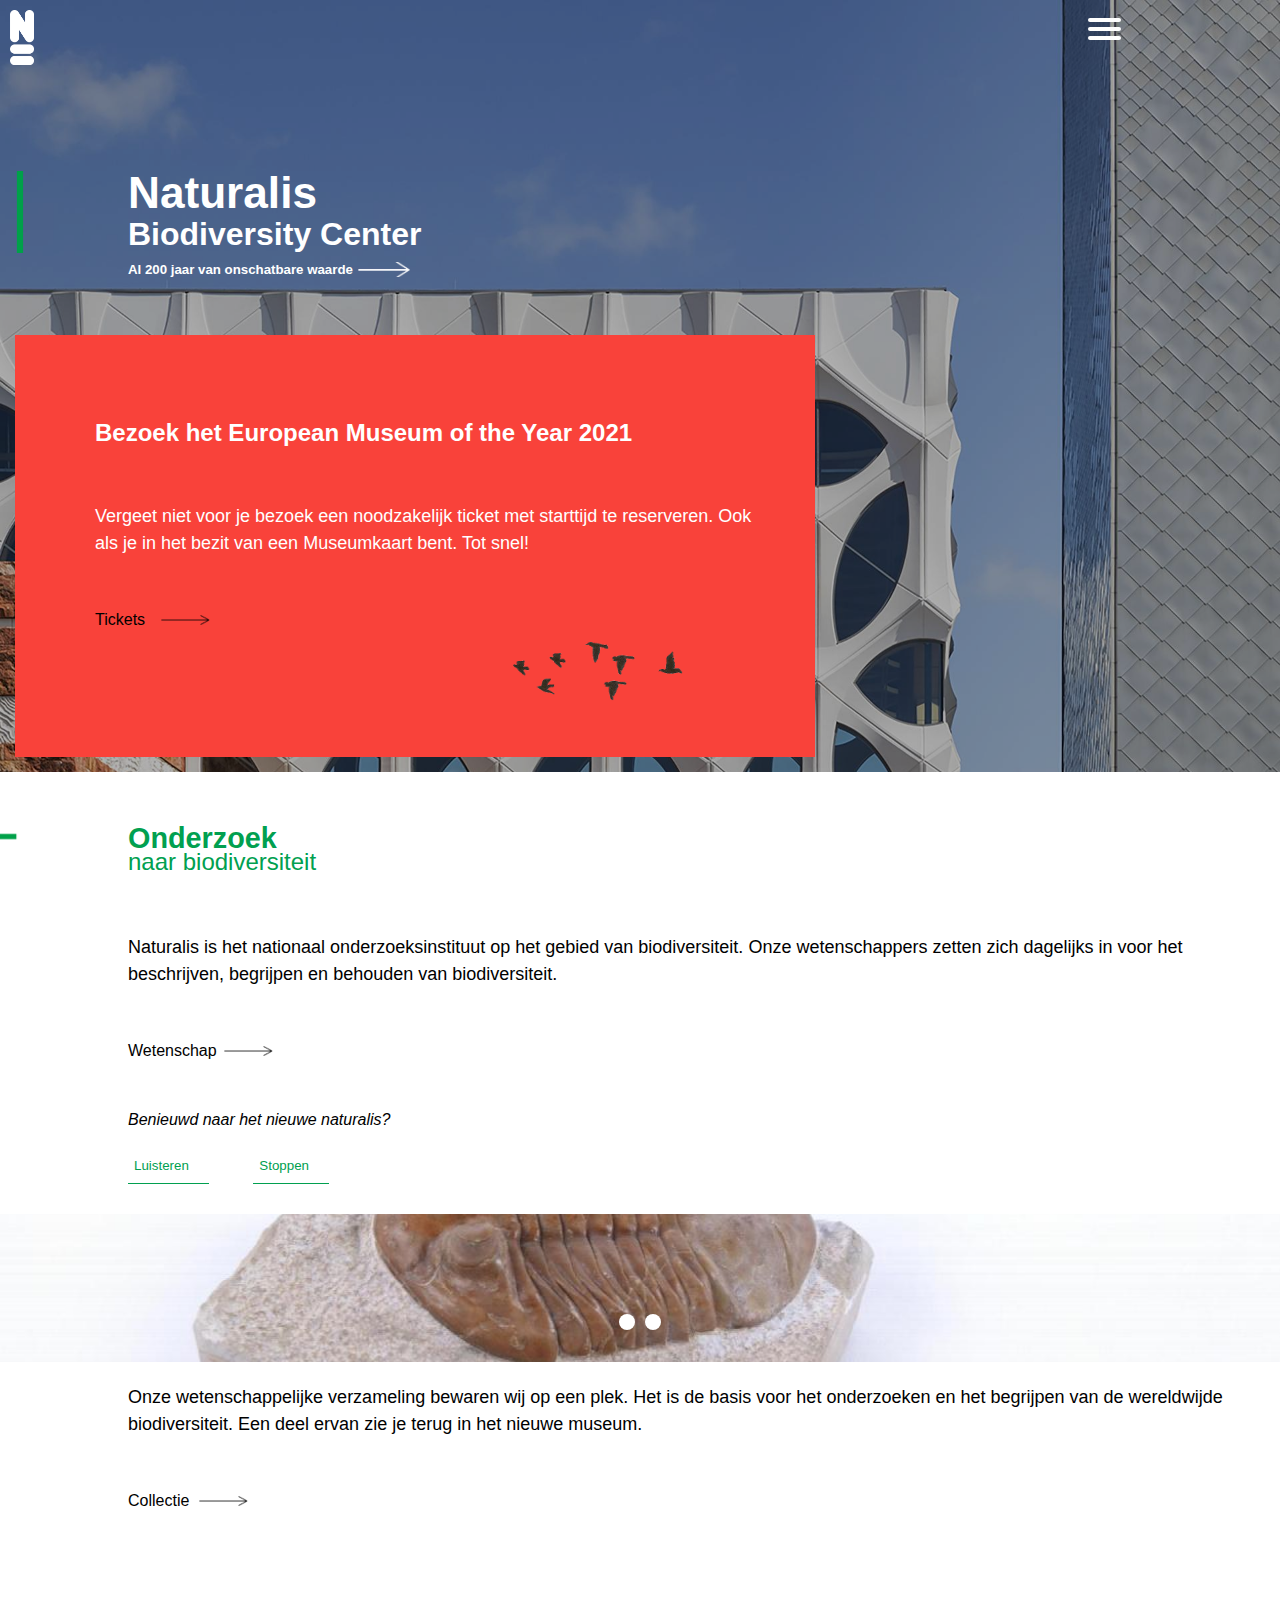
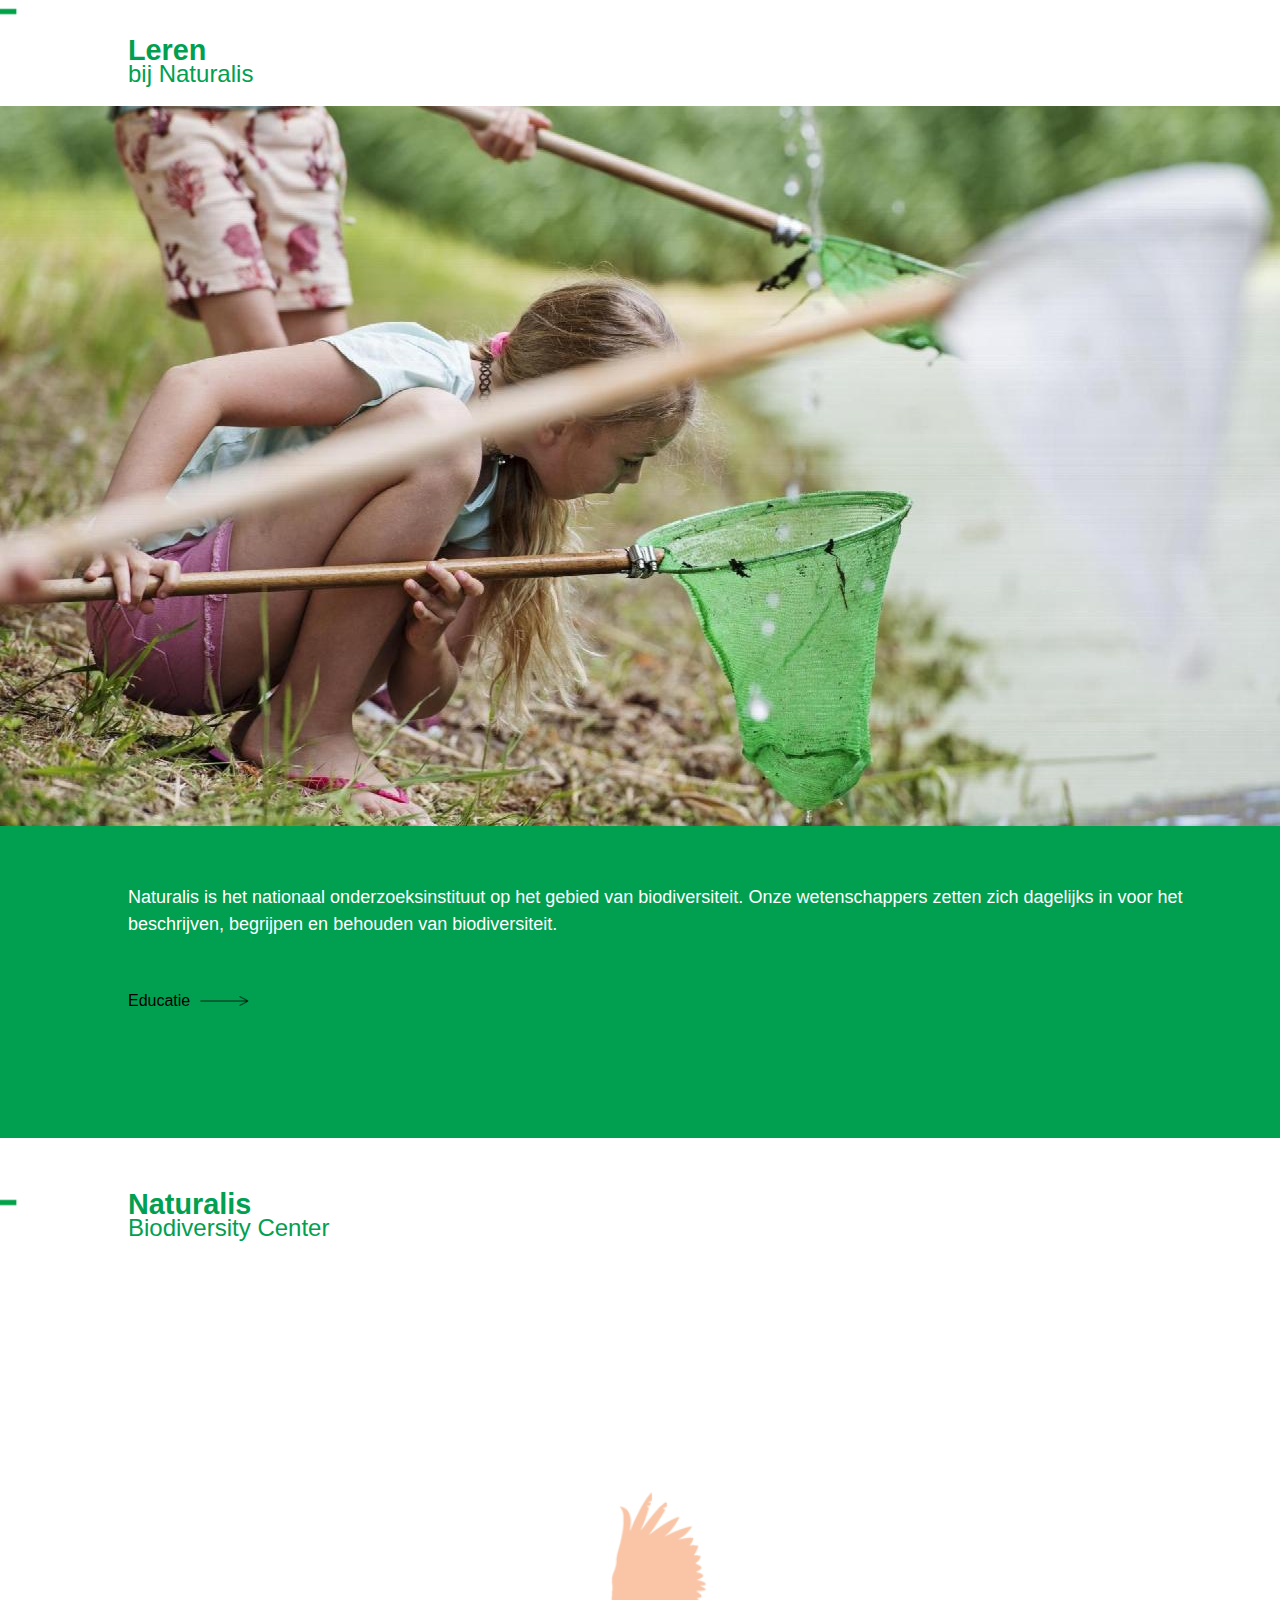
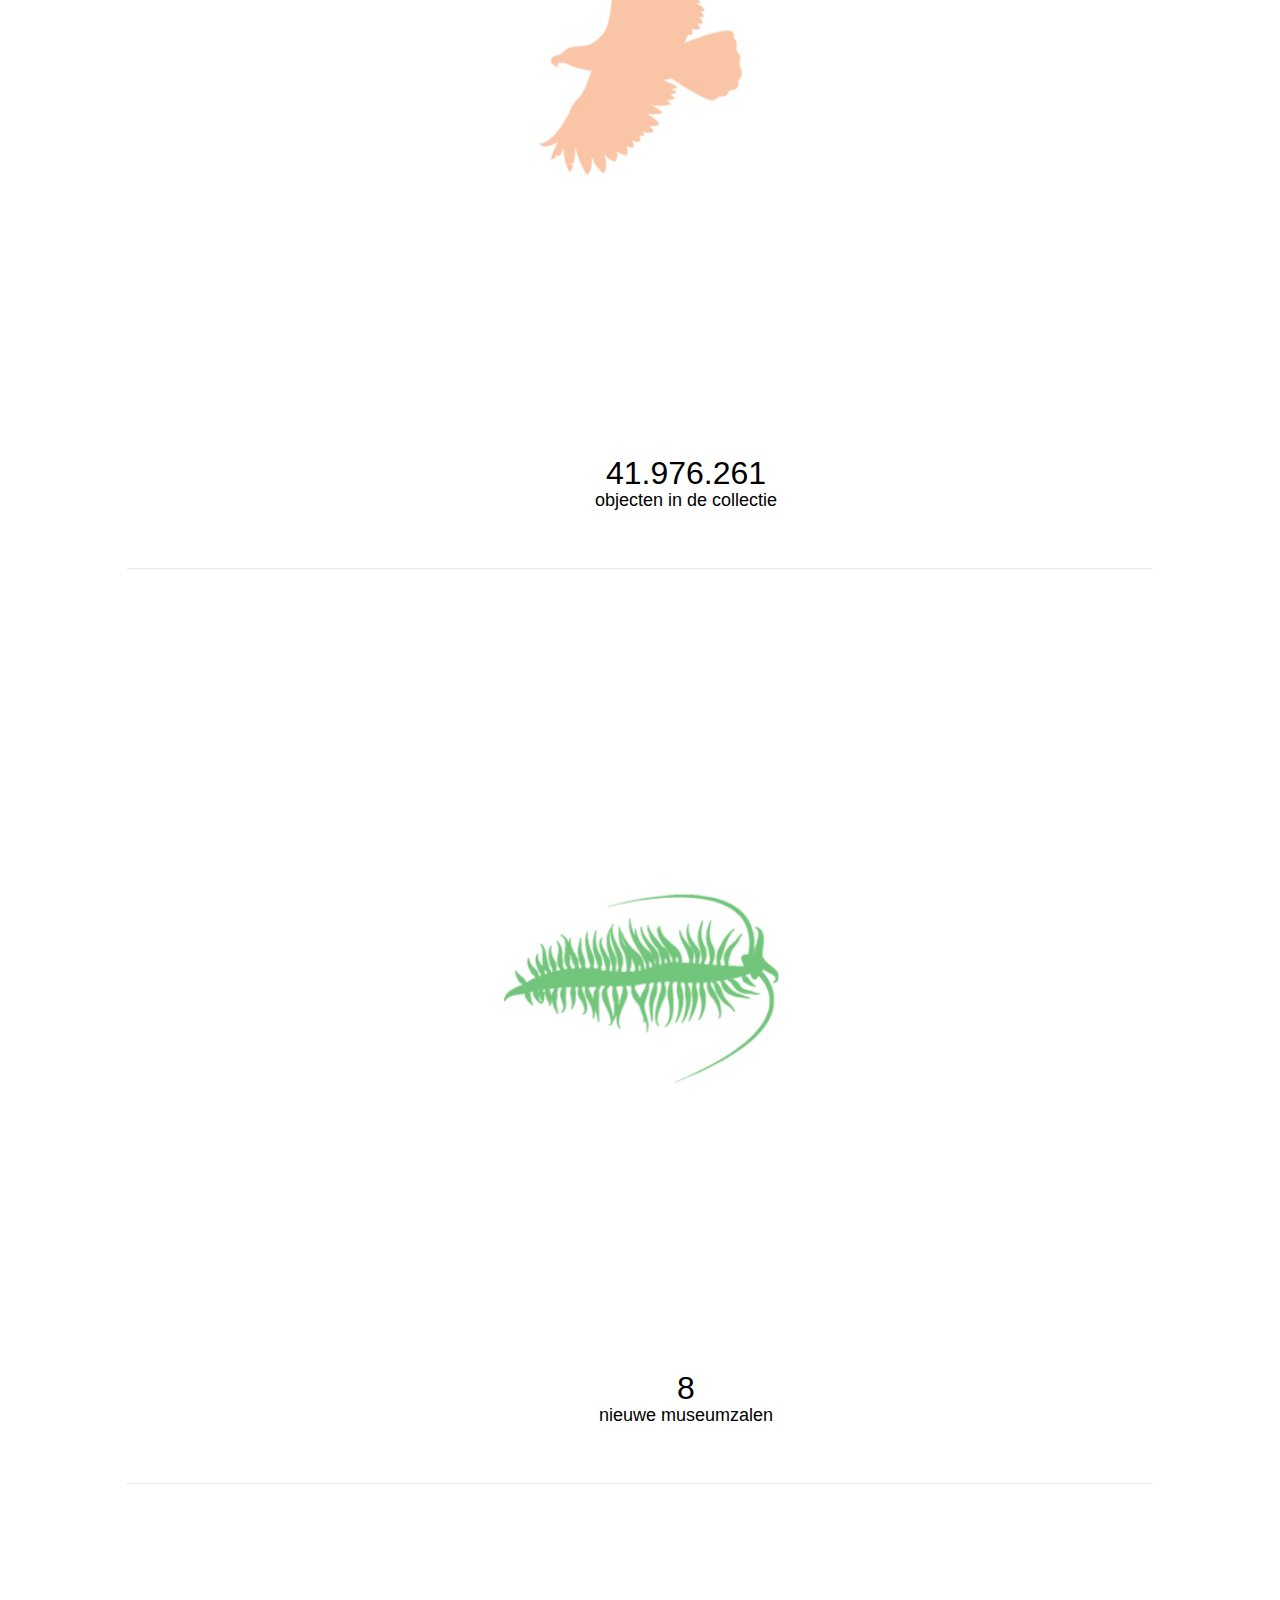
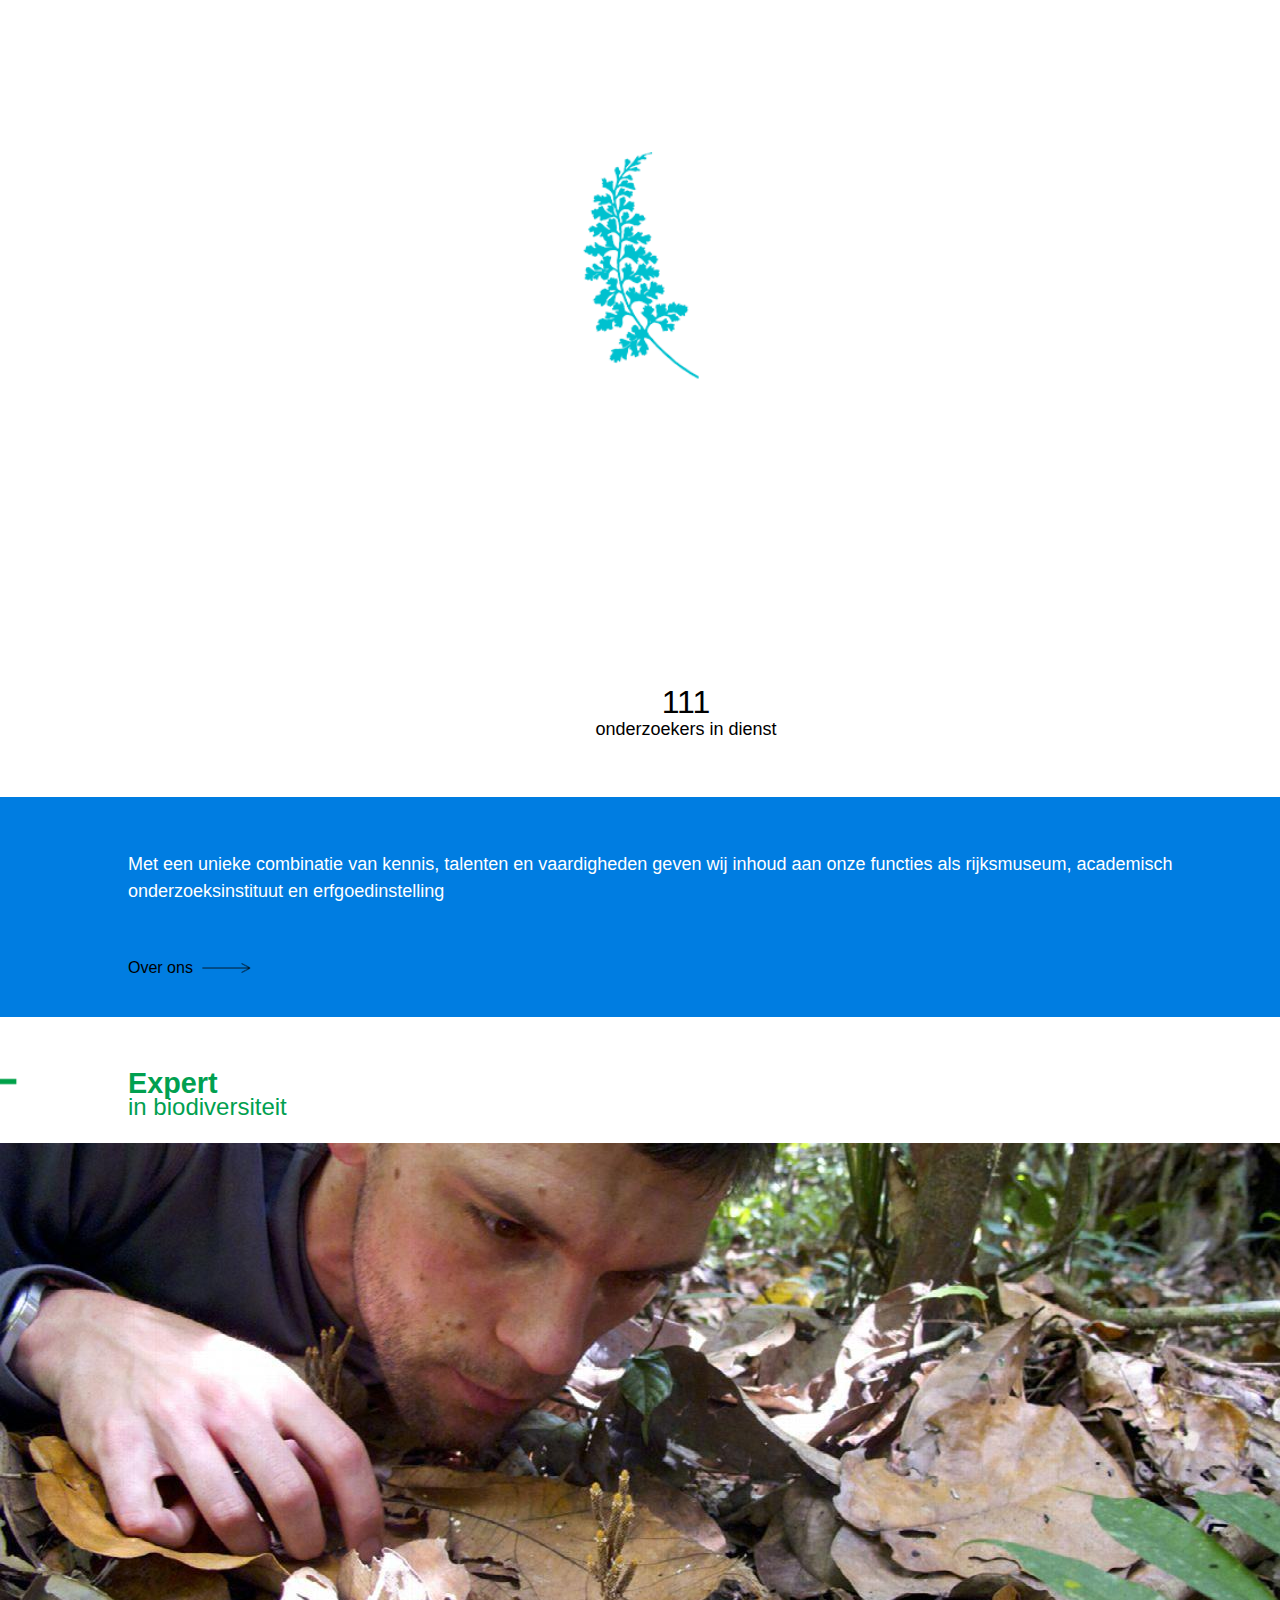
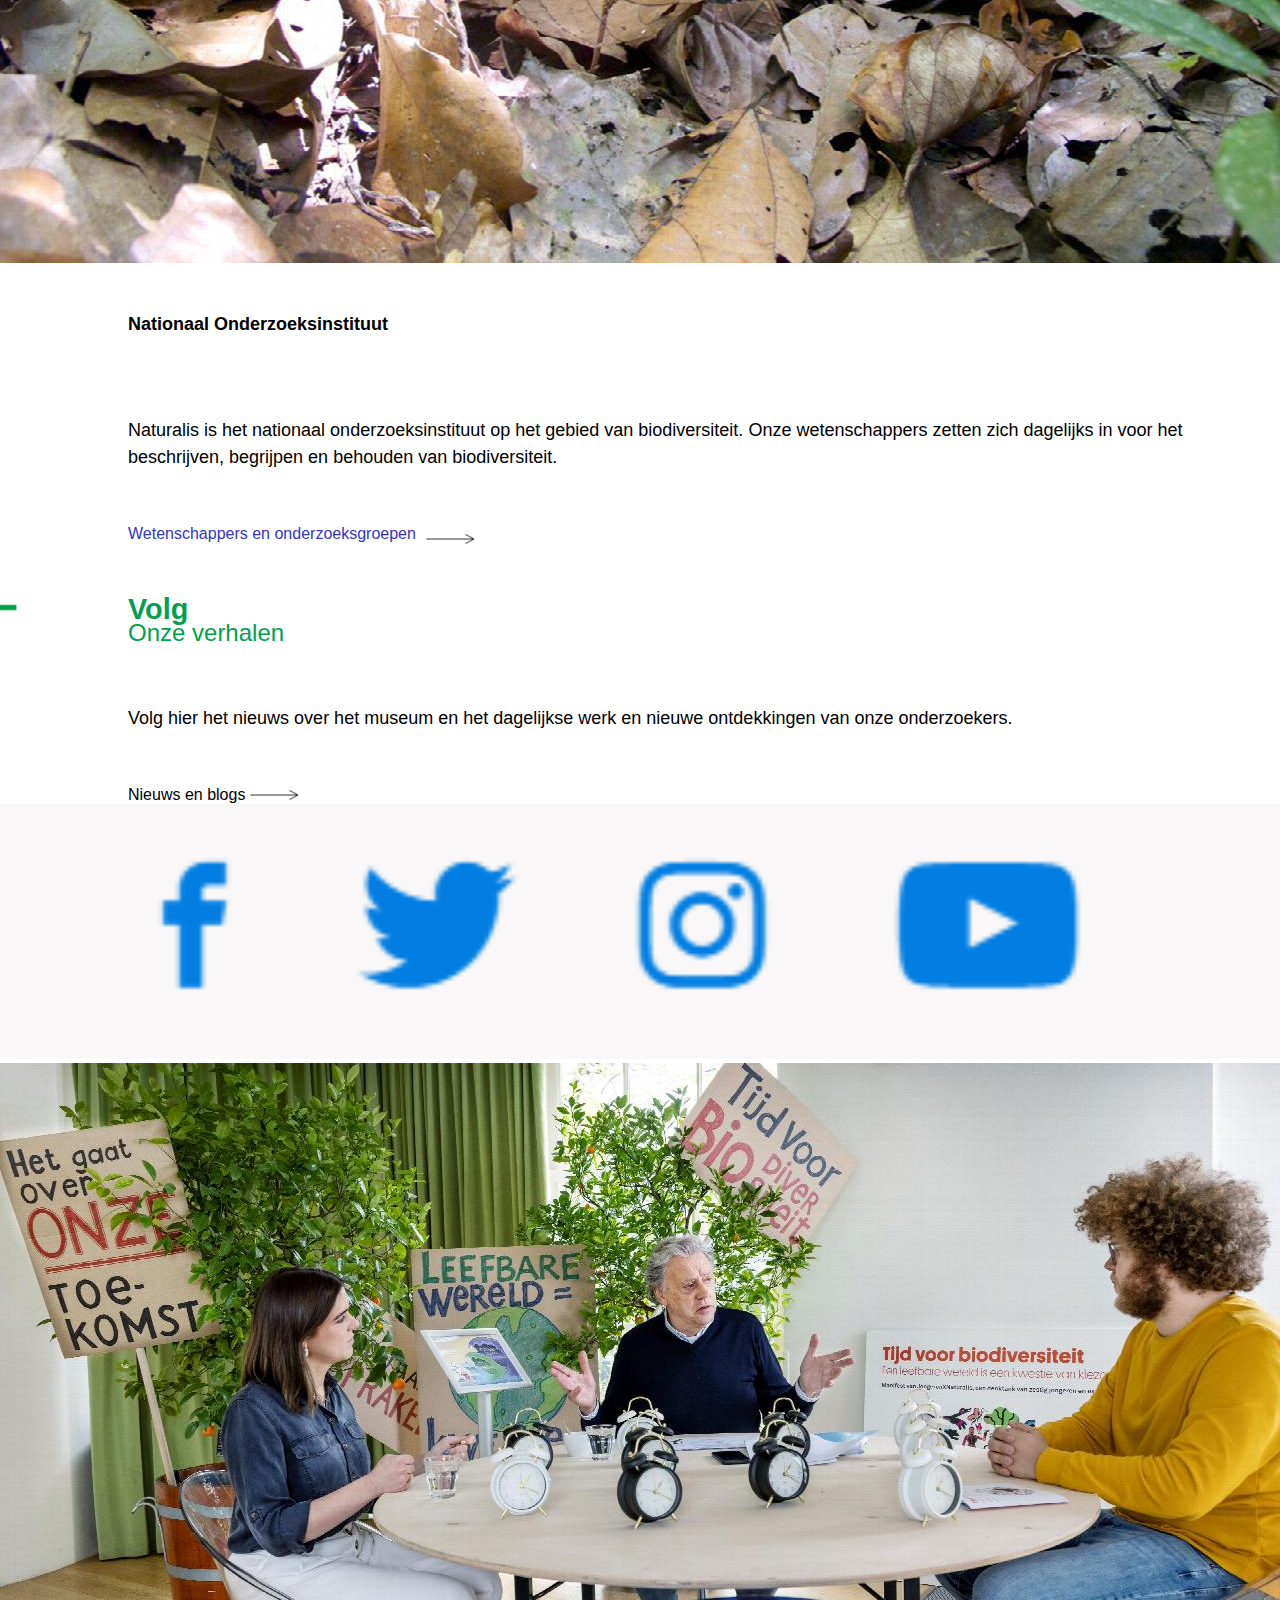
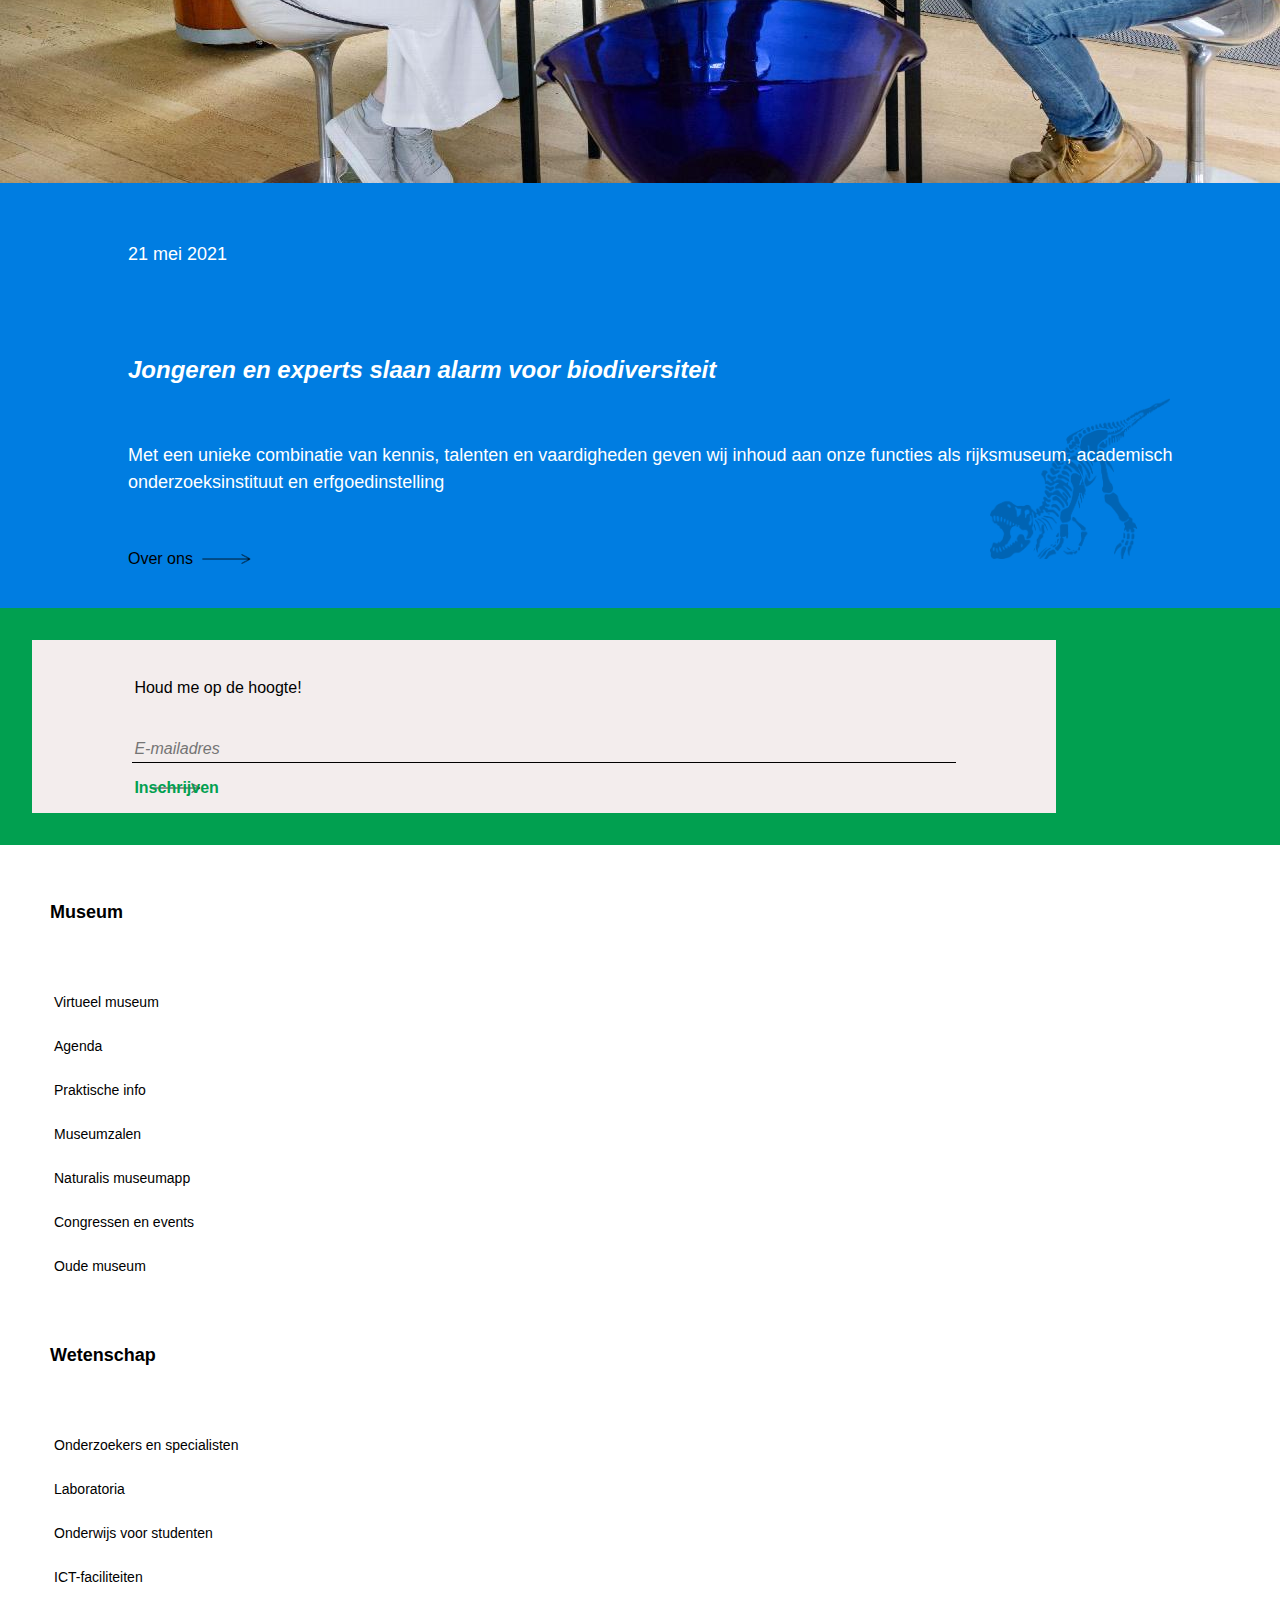
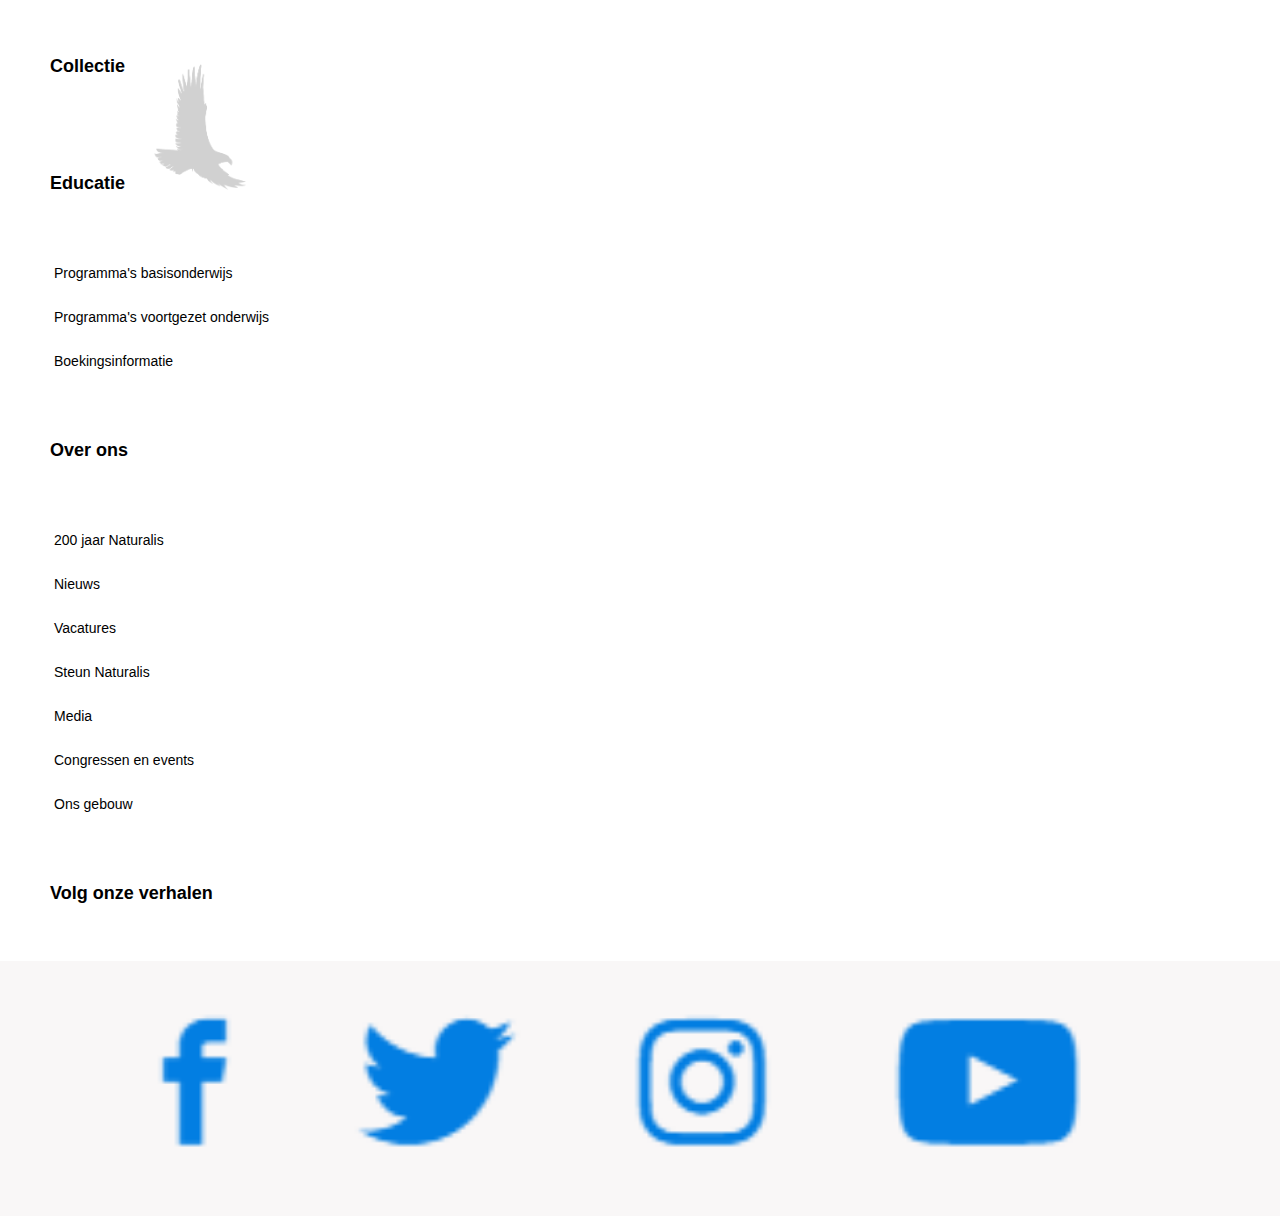
<file: index.html>
<!DOCTYPE html>
<html lang="nl">

<head>
    <meta charset="UTF-8">
    <meta http-equiv="X-UA-Compatible" content="IE=edge">
    <meta name="viewport" content="width=device-width, initial-scale=1.0">
    <!-- linken van de css stylesheet -->
    <link rel="stylesheet" href="./css/stylesheet.css">
    <!-- dit zijn de letters die je bovenin je tablad ziet -->
    <title>Naturalis Biodiversity Center</title>
</head>

<body>
    <!-- dit is de header met daarin een link naar de homepage, die staat links bovenin het scherm-->
    <header>
        <a href="../Website_Naturalis_FED_Simon_Moradi/index.html">
            <img src="./images/naturalis_logo_wit.png" alt="logo naturalis">
        </a>
        <!-- dit is het uitklapmenu rechts bovenin het scherm, ook wel bekend als hamburgermenu maar dient als navigatie -->
            <nav id="menuToggle">
                <input type="checkbox" />
                <!-- Dit zijn de drie hamburger streepjes, die ik in de css 1 per 1 style -->
                <span></span>
                <span></span>
                <span></span>

                <ul id="menu">
                    <li><a href="../Website_Naturalis_FED_Simon_Moradi/index.html">Home</a></li>
                    <li><a href="../Website_Naturalis_FED_Simon_Moradi/index.html">Doneren</a></li>
                    <li><a href="../Website_Naturalis_FED_Simon_Moradi/index.html">Nieuws</a></li>
                    <li><a href="../Website_Naturalis_FED_Simon_Moradi/index.html">Vacatures</a></li>
                    <li><a href="../Website_Naturalis_FED_Simon_Moradi/index.html">Praktische info</a></li>  
                    <li><a href="../Website_Naturalis_FED_Simon_Moradi/index.html">Contact</a></li>

                    <li class="anderstylen"><a href="../Website_Naturalis_FED_Simon_Moradi/index.html">Museum</a></li>
                    <li class="anderstylen"><a href="../Website_Naturalis_FED_Simon_Moradi/index.html">Wetenschap</a></li>
                    <li class="anderstylen"><a href="../Website_Naturalis_FED_Simon_Moradi/index.html">Collectie</a></li>
                    <li class="anderstylen"><a href="../Website_Naturalis_FED_Simon_Moradi/index.html">Educatie</a></li>
                    <li class="anderstylen"><a href="../Website_Naturalis_FED_Simon_Moradi/index.html">Over ons</a></li>
                    <a class="tickets" href="../Website_Naturalis_FED_Simon_Moradi/tickets.html">Tickets</a>  
                </ul>                    
            </nav>
        
        <!-- Dit is de titel die over de achtergrond afbeelding heen staat, ik heb hier een span op gezet om 
            deze te kunnen stylen in de CSS -->
        <h1> <span> Naturalis</span> Biodiversity Center </h1>
        <a href="https://tickets.naturalis.nl/Exhibitions/Overview"><h5>Al 200 jaar van onschatbare waarde</h5></a>
            <!-- Dit is de achtergrond afbeelding -->
        <img id="achtergrondafbeelding" src="./images/Glaskroon_buiten_naturalis.jpg" alt="gebouw van naturalis">
    </header>

    <main>
        <!-- dit is het eerste blokje met content, met de rode achtergrond en de link naar de tickets -->
        <!-- eerste article -->
        <article>
            <h2>Bezoek het European Museum of the Year 2021</h2>
            <p>
                Vergeet niet voor je bezoek een noodzakelijk ticket met starttijd te reserveren.
                Ook als je in het bezit van een Museumkaart bent. Tot snel!
            </p>
            <a href="./tickets.html">Tickets</a>
        </article>            

        <!-- dit is de tweede article met de groene kop Onderzoek naar de biodiversiteit met daarin een artikel en een slideshow-->
            <article>
                <h3> <span class="Bold"> <strong> Onderzoek </strong> </span> naar biodiversiteit</h3>
                <p>
                    Naturalis is het nationaal onderzoeksinstituut op het gebied van biodiversiteit. Onze wetenschappers
                    zetten zich dagelijks
                    in voor het beschrijven, begrijpen en behouden van biodiversiteit.
                </p>

                <a href="https://tickets.naturalis.nl/Exhibitions/Overview">Wetenschap</a>
                <p>Benieuwd naar het nieuwe naturalis?</p>
                <!-- Dit zijn de play en stop buttons die de audio afspelen, dit gebeurd via javascript -->
                <audio id="audio" src="./audio/IN BEELD - Zo ziet het vernieuwde Naturalis eruit.mp3" preload="auto"></audio>
		            <button id="play">Luisteren</button>
		            <button id="stop">Stoppen</button>        

                <!-- nieuwe slideshow met twee afbeeldingen van de collectie erin -->
                <div class="slider-container">
                    <div class="menu">
                      <label for="slide-dot-1"></label>
                      <label for="slide-dot-2"></label>
                    </div>
                        <input id="slide-dot-1" type="radio" name="slides" checked>
                        <div class="slide slide-1"></div>
                        <input id="slide-dot-2" type="radio" name="slides">
                    <div class="slide slide-2"></div>
                </div>

                <!-- Dit is de zwarte H3 onder de slideshow -->
                <h3>Miljoenen objecten</h3>

                <p>Onze wetenschappelijke verzameling bewaren wij op een plek. Het is de basis voor het onderzoeken en
                    het begrijpen van de wereldwijde biodiversiteit. Een deel ervan zie je terug in het nieuwe museum.
                </p>       
                <a href="https://tickets.naturalis.nl/Exhibitions/Overview">Collectie</a>        
            </article>
                   
            <!-- dit is het derde article met groene achtergrond onder de foto van het meisje wat in een net kijkt -->
            <article>
                <h3><span class="Bold"> <strong> Leren </strong> </span> bij Naturalis</h3>
                <img src="./images/Kopie_van_MD-NATURALIS-EXPO_EXPEDITIE_038.jpeg" alt="EXPEDITIE">
                <p>
                    Naturalis is het nationaal onderzoeksinstituut op het gebied van biodiversiteit. Onze wetenschappers
                    zetten zich dagelijks
                    in voor het beschrijven, begrijpen en behouden van biodiversiteit.
                </p>
                <a href="https://tickets.naturalis.nl/Exhibitions/Overview">Educatie</a>
            </article>
      
            <!-- dit is het vierde article met daarin een H3 en de afbeeldingen met de aantallen van de collectie -->
            <article>
                <h3><span class="Bold"> <strong> Naturalis </strong> </span> Biodiversity Center</h3>
               
                    <img src="./images/Bird_eagle-flying.png" alt="vliegende foto">
                    <p> <span class="onderElkaar"> 41.976.261 </span> objecten in de collectie</p>
                    <hr>
                    <img src="./images/Seaslug.png" alt="zee slak">
                    <p> <span class="onderElkaar"> 8 </span> nieuwe museumzalen</p>
                    <hr>
                    <img src="./images/Plant_fern.png" alt="bird flying">
                    <p> <span class="onderElkaar"> 111 </span> onderzoekers in dienst</p>
            </article>

        <!-- dit is de vijfde article met de blauwe achtergrond-->        
            <article>
                <p>
                    Met een unieke combinatie van kennis, talenten en vaardigheden
                    geven wij inhoud aan onze functies als rijksmuseum, academisch onderzoeksinstituut en
                    erfgoedinstelling
                </p>
                <a href="https://tickets.naturalis.nl/Exhibitions/Overview">Over ons</a>
            </article>
        

            <!-- dit is het 6de article -->
            <article>
                <h3><span class="Bold"> <strong> Expert </strong> </span> in biodiversiteit</h3>
                <img src="./images/Vincent.jpg" alt="onderzoeken">
                <h3>Nationaal onderzoeksinstituut</h3>
                <p>
                    Naturalis is het nationaal onderzoeksinstituut op het gebied van biodiversiteit. Onze wetenschappers
                    zetten zich dagelijks
                    in voor het beschrijven, begrijpen en behouden van biodiversiteit.
                </p>
                <a href="https://tickets.naturalis.nl/Exhibitions/Overview">Wetenschappers en onderzoeksgroepen</a>
                
                <h3><span class="Bold"> <strong> Volg </strong> </span>Onze verhalen</h3>
                <p>
                    Volg hier het nieuws over het museum en het dagelijkse werk en nieuwe ontdekkingen van onze
                    onderzoekers.
                </p>
                <a href="https://tickets.naturalis.nl/Exhibitions/Overview">Nieuws en blogs</a>
                <img src="./images/social_media_icons.png" alt="ga naar social media">
            </article>

        <!-- dit is de 7de article met de foto dat ze aan tafel zitten -->
            <!-- de achtergrond kleur van het 7de article is blauw -->
            <article>
                <img src="./images/Manifest_Tijd_voor_biodiversiteit7W7A4226-cropped_0.jpg" alt="aan tafel">
                <p>21 mei 2021</p>
                <h3>Jongeren en experts slaan alarm voor biodiversiteit</h3>    
                <p>
                    Met een unieke combinatie van kennis, talenten en vaardigheden
                    geven wij inhoud aan onze functies als rijksmuseum, academisch onderzoeksinstituut en
                    erfgoedinstelling
                </p>
                <a href="https://tickets.naturalis.nl/Exhibitions/Overview">Over ons</a>
            </article>


        <!-- Dit is het formulier, onderaan de pagina, waar je je kunt inschrijven -->
        <article>            
            <form>
                <label for="email">Houd me op de hoogte!</label>
                <input type="email" placeholder="E-mailadres" id="email" name="email">
                <a href="https://tickets.naturalis.nl/Exhibitions/Overview">Inschrijven</a>
                <!-- <input type="submit"> -->
            </form>
        </article>

        <!-- hieronder de footer te zien met de linkjes, netjes onder elkaar gezet -->
        <footer>
            <p>Museum</p>
            <ul>
                <li><a href="https://tickets.naturalis.nl/Exhibitions/Overview">Virtueel museum</a></li>
                <li><a href="https://tickets.naturalis.nl/Exhibitions/Overview">Agenda</a></li>
                <li><a href="https://tickets.naturalis.nl/Exhibitions/Overview">Praktische info</a></li>
                <li><a href="https://tickets.naturalis.nl/Exhibitions/Overview">Museumzalen</a></li>
                <li><a href="https://tickets.naturalis.nl/Exhibitions/Overview">Naturalis museumapp</a></li>
                <li><a href="https://tickets.naturalis.nl/Exhibitions/Overview">Congressen en events</a></li>
                <li><a href="https://tickets.naturalis.nl/Exhibitions/Overview">Oude museum</a></li>
            </ul>

            <p>Wetenschap</p>
            <ul>
                <li><a href="https://tickets.naturalis.nl/Exhibitions/Overview">Onderzoekers en specialisten</a></li>
                <li><a href="https://tickets.naturalis.nl/Exhibitions/Overview">Laboratoria</a></li>
                <li><a href="https://tickets.naturalis.nl/Exhibitions/Overview">Onderwijs voor studenten</a></li>
                <li><a href="https://tickets.naturalis.nl/Exhibitions/Overview">ICT-faciliteiten</a></li>
            </ul>

            <p>Collectie</p>

            <p>Educatie</p>
            <ul>
                <li><a href="https://tickets.naturalis.nl/Exhibitions/Overview">Programma's basisonderwijs</a></li>
                <li><a href="https://tickets.naturalis.nl/Exhibitions/Overview">Programma's voortgezet onderwijs</a></li>
                <li><a href="https://tickets.naturalis.nl/Exhibitions/Overview">Boekingsinformatie</a></li>
            </ul>

            <p>Over ons</p>
            <ul>
                <li><a href="https://tickets.naturalis.nl/Exhibitions/Overview">200 jaar Naturalis</a></li>
                <li><a href="https://tickets.naturalis.nl/Exhibitions/Overview">Nieuws</a></li>
                <li><a href="https://tickets.naturalis.nl/Exhibitions/Overview">Vacatures</a></li>
                <li><a href="https://tickets.naturalis.nl/Exhibitions/Overview">Steun Naturalis</a></li>
                <li><a href="https://tickets.naturalis.nl/Exhibitions/Overview">Media</a></li>
                <li><a href="https://tickets.naturalis.nl/Exhibitions/Overview">Congressen en events</a></li>
                <li><a href="https://tickets.naturalis.nl/Exhibitions/Overview">Ons gebouw</a></li>
            </ul>

            <p>Volg onze verhalen</p>
            <img src="./images/social_media_icons.png" alt="">
        </footer>

        <!-- het javascript bestand, linken onderin de main -->
        <script src="./js/javascript.js"></script>

    </main>

</body>


</html>
</file>
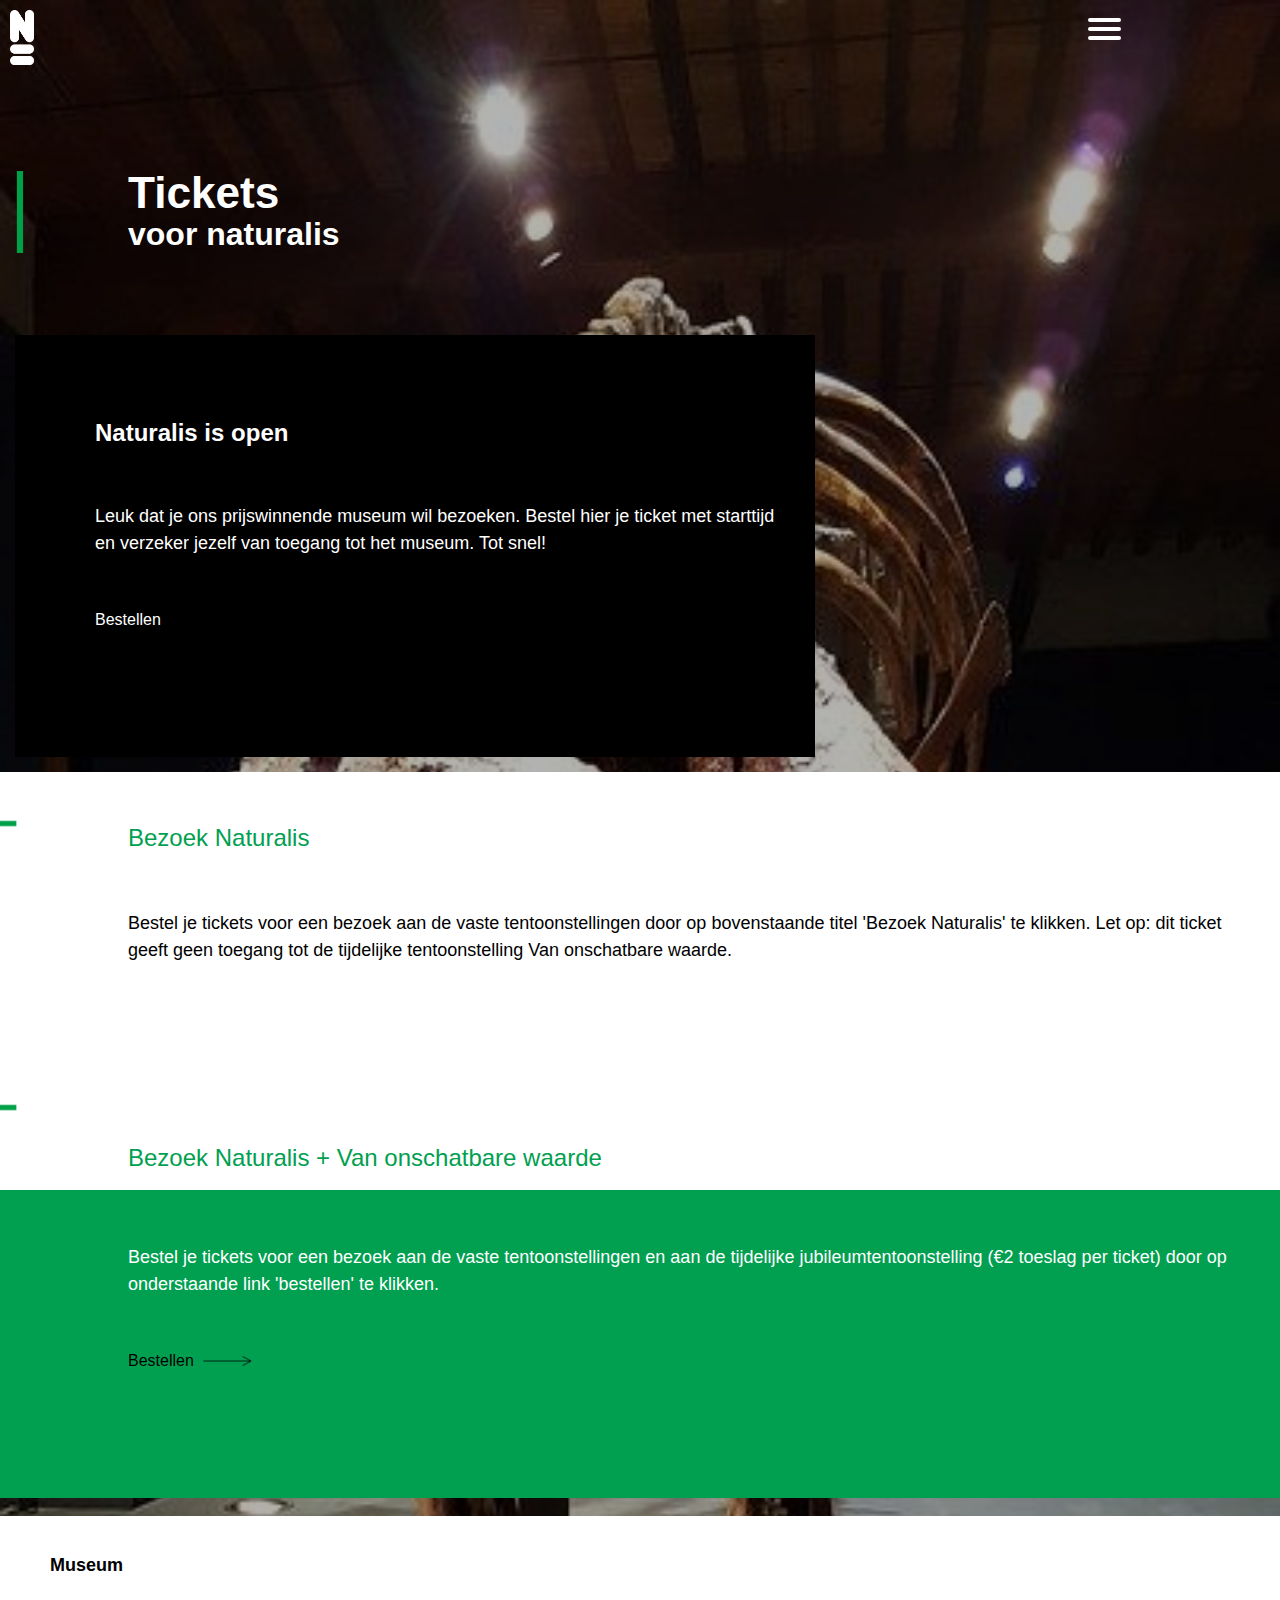
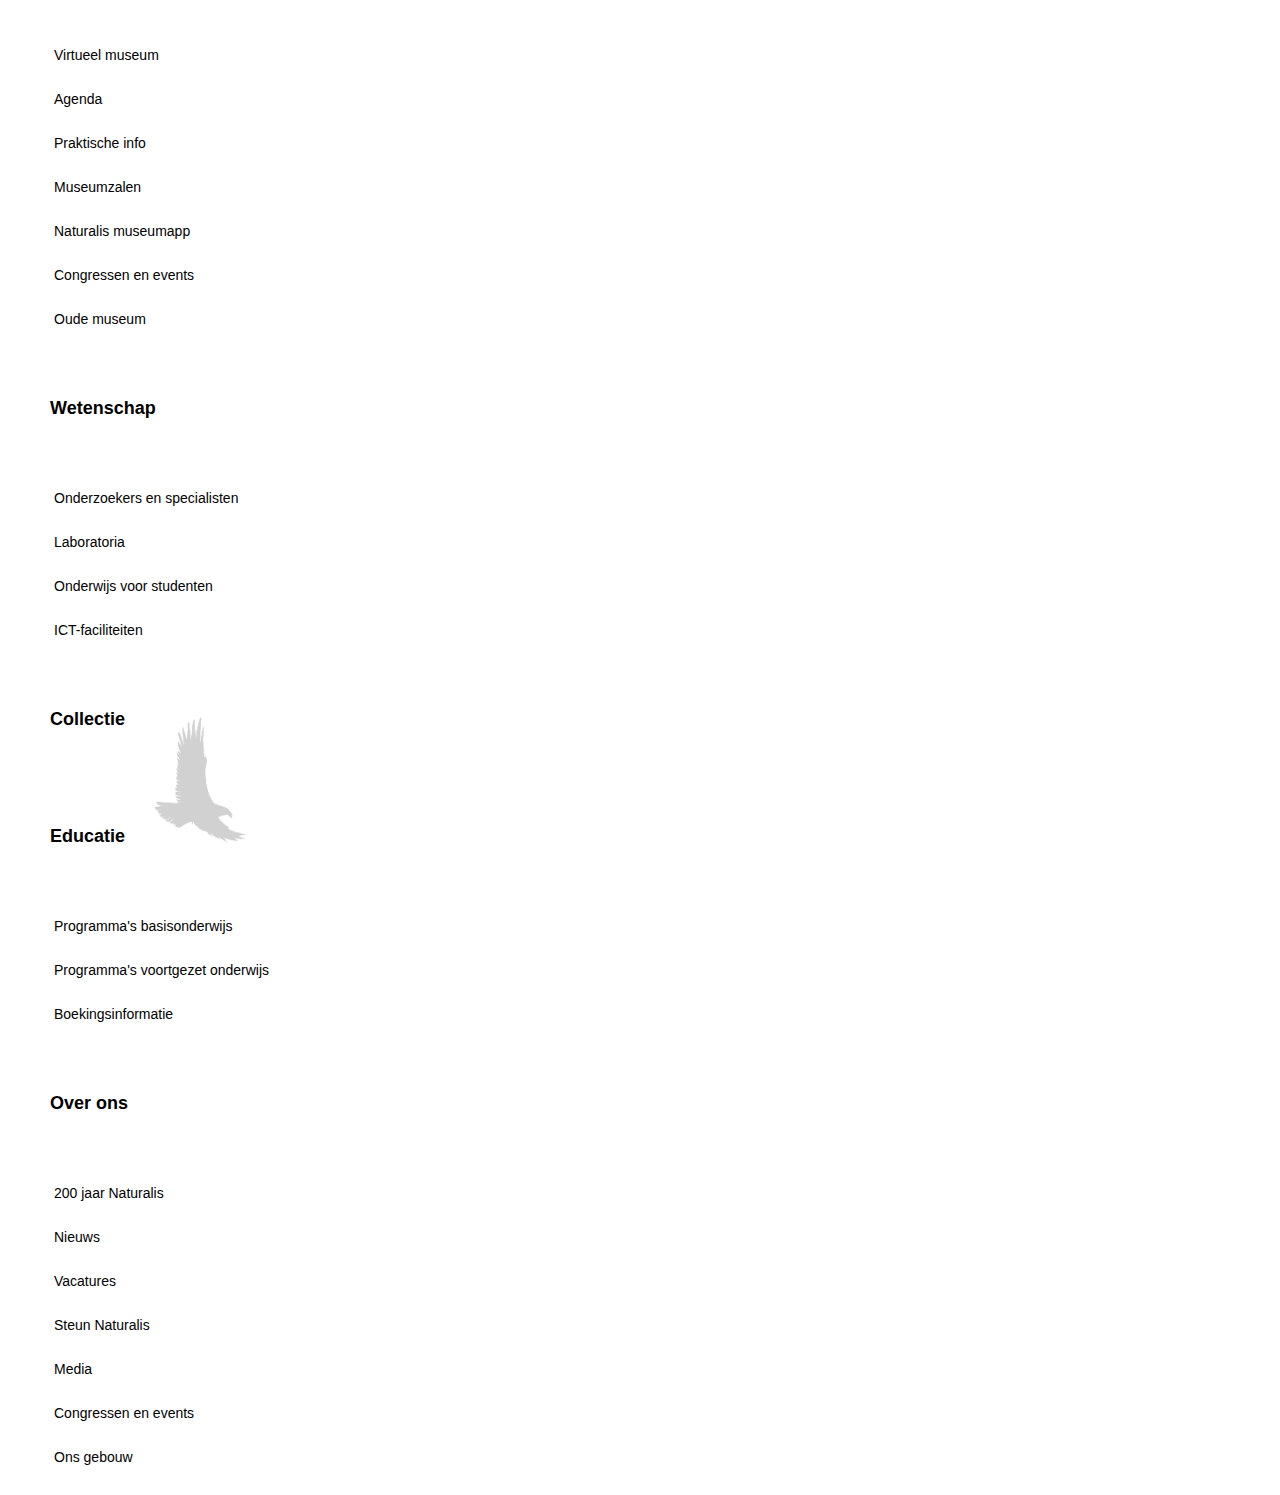
<file: tickets.html>
<!DOCTYPE html>
<html lang="nl">

<head>
    <meta charset="UTF-8">
    <meta http-equiv="X-UA-Compatible" content="IE=edge">
    <meta name="viewport" content="width=device-width, initial-scale=1.0">
    <link rel="stylesheet" href="./css/stylesheet.css">
    <title>Tickets voor Naturalis</title>
</head>

<body>
    <!-- dit is de header met daarin een link naar de homepage, die staat links bovenin het scherm-->
    <header>
        <a href="../Website_Naturalis_FED_Simon_Moradi/index.html">
            <img src="./images/naturalis_logo_wit.png" alt="logo naturalis">
        </a>
        <!-- dit is het uitklapmenu rechts bovenin het scherm, ook wel bekend als hamburgermenu maar dient als navigatie -->
        <nav id="menuToggle">
            <input type="checkbox" />
            <!-- Dit zijn de drie hamburger streepjes, die ik in de css 1 per 1 style -->
            <span></span>
            <span></span>
            <span></span>

            <ul id="menu">
                <li><a href="../Website_Naturalis_FED_Simon_Moradi/index.html">Home</a></li>
                <li><a href="../Website_Naturalis_FED_Simon_Moradi/index.html">Doneren</a></li>
                <li><a href="../Website_Naturalis_FED_Simon_Moradi/index.html">Nieuws</a></li>
                <li><a href="../Website_Naturalis_FED_Simon_Moradi/index.html">Vacatures</a></li>
                <li><a href="../Website_Naturalis_FED_Simon_Moradi/index.html">Praktische info</a></li>  
                <li><a href="../Website_Naturalis_FED_Simon_Moradi/index.html">Contact</a></li>

                <li class="anderstylen"><a href="../Website_Naturalis_FED_Simon_Moradi/index.html">Museum</a></li>
                <li class="anderstylen"><a href="../Website_Naturalis_FED_Simon_Moradi/index.html">Wetenschap</a></li>
                <li class="anderstylen"><a href="../Website_Naturalis_FED_Simon_Moradi/index.html">Collectie</a></li>
                <li class="anderstylen"><a href="../Website_Naturalis_FED_Simon_Moradi/index.html">Educatie</a></li>
                <li class="anderstylen"><a href="../Website_Naturalis_FED_Simon_Moradi/index.html">Over ons</a></li>
                <a class="tickets" href="../Website_Naturalis_FED_Simon_Moradi/tickets.html">Tickets</a>  
            </ul>                    
        </nav>
        
        <!-- Dit is de titel die over de achtergrond afbeelding heen staat, ik heb hier een span op gezet om 
            deze te kunnen stylen in de CSS -->
        <h1> <span> Tickets</span> voor naturalis </h1>

        <img id="achtergrondafbeelding" src="./images/Trex.jpg" alt="bewonder trix in Naturalis">
    </header>

    <main>
        <article id="achtergrondkleurZwart">
            <h2>Naturalis is open</h2>
            <p>
                Leuk dat je ons prijswinnende museum wil bezoeken. 
                Bestel hier je ticket met starttijd en verzeker jezelf van toegang tot het museum. 
                Tot snel!
            </p>
            <a href="https://tickets.naturalis.nl/Exhibitions/Overview">Bestellen</a>
        </article>

            
        <article>
            <h3> <strong> Bezoek Naturalis </strong> </h3>
            <p>
                Bestel je tickets voor een bezoek aan de vaste tentoonstellingen door op bovenstaande titel 
                'Bezoek Naturalis' te klikken. Let op: dit ticket geeft geen toegang tot de tijdelijke tentoonstelling 
                Van onschatbare waarde.
            </p>
        </article>

            
        <article>
            <h3> <strong> Bezoek Naturalis + Van onschatbare waarde </strong>  </h3>
            <p>
                Bestel je tickets voor een bezoek aan de vaste tentoonstellingen en aan de tijdelijke jubileumtentoonstelling 
                (€2 toeslag per ticket) door op onderstaande link 'bestellen' te klikken.
            </p>
            <a href="https://tickets.naturalis.nl/Exhibitions/Overview">Bestellen</a>
        </article>


            <footer>
                <p>Museum</p>
                <ul>
                    <li><a href="https://tickets.naturalis.nl/Exhibitions/Overview">Virtueel museum</a></li>
                    <li><a href="https://tickets.naturalis.nl/Exhibitions/Overview">Agenda</a></li>
                    <li><a href="https://tickets.naturalis.nl/Exhibitions/Overview">Praktische info</a></li>
                    <li><a href="https://tickets.naturalis.nl/Exhibitions/Overview">Museumzalen</a></li>
                    <li><a href="https://tickets.naturalis.nl/Exhibitions/Overview">Naturalis museumapp</a></li>
                    <li><a href="https://tickets.naturalis.nl/Exhibitions/Overview">Congressen en events</a></li>
                    <li><a href="https://tickets.naturalis.nl/Exhibitions/Overview">Oude museum</a></li>
                </ul>
    
                <p>Wetenschap</p>
                <ul>
                    <li><a href="https://tickets.naturalis.nl/Exhibitions/Overview">Onderzoekers en specialisten</a></li>
                    <li><a href="https://tickets.naturalis.nl/Exhibitions/Overview">Laboratoria</a></li>
                    <li><a href="https://tickets.naturalis.nl/Exhibitions/Overview">Onderwijs voor studenten</a></li>
                    <li><a href="https://tickets.naturalis.nl/Exhibitions/Overview">ICT-faciliteiten</a></li>
                </ul>
    
                <p>Collectie</p>
    
                <p>Educatie</p>
                <ul>
                    <li><a href="https://tickets.naturalis.nl/Exhibitions/Overview">Programma's basisonderwijs</a></li>
                    <li><a href="https://tickets.naturalis.nl/Exhibitions/Overview">Programma's voortgezet onderwijs</a></li>
                    <li><a href="https://tickets.naturalis.nl/Exhibitions/Overview">Boekingsinformatie</a></li>
                </ul>
    
                <p>Over ons</p>
                <ul>
                    <li><a href="https://tickets.naturalis.nl/Exhibitions/Overview">200 jaar Naturalis</a></li>
                    <li><a href="https://tickets.naturalis.nl/Exhibitions/Overview">Nieuws</a></li>
                    <li><a href="https://tickets.naturalis.nl/Exhibitions/Overview">Vacatures</a></li>
                    <li><a href="https://tickets.naturalis.nl/Exhibitions/Overview">Steun Naturalis</a></li>
                    <li><a href="https://tickets.naturalis.nl/Exhibitions/Overview">Media</a></li>
                    <li><a href="https://tickets.naturalis.nl/Exhibitions/Overview">Congressen en events</a></li>
                    <li><a href="https://tickets.naturalis.nl/Exhibitions/Overview">Ons gebouw</a></li>
                </ul>
            </footer>

        <script src="./js/javascript.js"></script>

    </main>

</body>


</html>
</file>
<file: css/stylesheet.css>
/* ALGEMENE CUSTOM PROPERTIES */
:root {
    --main-color:white;
    --secundairy-color:#01A050;
    --background-color:#F9423A;
    --secundairy-background-color: #007DE1;
    --font-family: arial, sans-serif;
    --width-100: 100%;
  }


/* algemene styling voor de body */
/* met width 100% zal de body zich altijd aan de breedte van het scherm aanpassen  */
body {
    font-family: var(--font-family);
    width: var(--width-100);
    margin: 0;    
}

/* zelfde geldt voor de main */
/* heb hier een position absolute op gezet om deze deels over de header te kunnen plaatsen */
main {
    width: var(--width-100);
    position: absolute;
    top: 20em;
}

/* hiermee zorg je ervoor dat er geen zichtbare overvloei is */
article {
    overflow: hidden;   
}

/* styling van de lijn tussen de adelaar en plankton */
hr {
    width: 80%;
    opacity: 20%;
}

/* hiermee haal je de default styling van een ul weg */
ul {
    list-style-type: none;
}

/* algemene styling voor paragraph/(brood)tekst */
p {
    line-height: 1.5em;
    font-size: 1.125em;
    padding: 2em;
    padding-left: 10%;
}

a {
    padding: 1em;
    padding-left: 10%;
    padding-right: 6em;

    text-decoration: none;
    color: black;

    background-image: url(../images/link_naar_tickets.png);
    background-position: 90% 51%;
    background-size: 4em;
    background-repeat: no-repeat;
}

/* Door de span die op de h1 staat in de html in de header, kan ik de tekst onder elkaar zetten doormiddel van display flex
/* waardoor ik geen <br> hoeft te gebruiken. Position absolute zorgt ervoor deze over de afbeelding komt */
h1 {
    color: var(--main-color);
    display: flex;
    flex-direction: column;
    position: absolute;
    top: 150px;
    padding-left: 10%;

/* de background image is de balk die je aan de linker kant ziet  */
    background-image: url(../images/groenebalk_links.png);
    background-size: 2.5em;
    background-position: 1% 50%;
    background-repeat: no-repeat;
}

h2 {
    color: var(--main-color);
    padding-left: 10%;
}

h3 {
    color: var(--secundairy-color);
    display: flex;
    flex-direction: column;
    font-weight: lighter;
    line-height: 1em;
    font-size: x-large;
    padding-left: 10%;
    padding-top: 30px;

/* de background image is de balk die je aan de linker kant ziet  */
    background-image: url(../images/groenebalk.png);
    background-position: 0% 52%;
    background-size: .9em;
    background-repeat: no-repeat;
}

/* de background image is de witte pijl naast de tekst van onschatbare ware */
h5 {
    color: var(--main-color);
    position: absolute;
    padding-left: 10%;
    padding-right: 90px;
    top: 240px;

    background-image: url(../images/link_naar_pagina.png);
    background-size: 5em;
    background-position: 95% 50%;
    background-repeat: no-repeat;
}

h5:focus {
    color: black;
    background-color: color;    
}

h6 {
    padding-left: 10%;
}

footer  {
    background-color: var(--main-color);
    background-image: url(../images/eagle-png.png);
    background-repeat: no-repeat;
    background-size: 100px;
    background-position: 150px 800px;
    /* background-position: 80% 50%; */
    /* nu beweegt de achtergrond afbeelding niet meer mee */
}

/* dit zijn verschillende states van de links/a elementen in de html */
a:hover {
    text-decoration: none;
    color: rgb(122, 108, 108);
}

a:focus {
    outline: none;
    background-color: red;
    border-color: tomato;
}


/* dit is de styling van het kleine formulier onderaan de pagina waar je je kunt inschrijven */
article form {
    display: flex;
    flex-direction: column;
    justify-content: center;

    width: 80%;
    margin: auto;
    margin: 2em;

    background: rgb(243, 237, 237);
    color: black;
}

/* de styling van de link --> form */
article form a {
    font-weight: bolder;
    padding-left: 10%;
    color: var(--secundairy-color);
    background-image: url(../images/link_naar_tickets.png);
    background-position: 120px 20px;
}

/* dit is de styling van de tekst 'houd me op de hoogte' */
form label {
    margin: 0;
    padding-top: 40px;
    padding-left: 10%;
    padding-bottom: 40px;
    line-height: 1em;
}

/* dit is de styling van het invoer veld --> form */
form input[type=email] {
    margin: auto;
    width: 80%;
    background: transparent;
    border: 0;
    border-bottom: 1px solid;
    font-size: 1em;
    font-family: var(--font-family);
    font-style: italic;
    line-height: 1.5;
}

/* dit is de styling van de verzend knop */
form input[type=submit] {
    all: unset;
    margin-top: 2.4em;
    background: transparent;
    padding: 10%;
    cursor: pointer;
    font-weight: 700;
}

/* logo zonder achtergrond afbeelding */
header a {
    background-image: none;
}

/* styling van de titel op de home page, Naturalis Biodiversity Center */
header h1 span {
    font-size: 1.38em;
    font-weight: bolder;
    line-height: 1em;
}

/* logo absoluut gepositioneerd linksboven */
header a img {
    width: 1.5em;
    position: absolute;
    left: 10px;
    top: 10px;
}

/* hier zet ik een focus op het logo als je hierop focust, dus met de tab key navigeert, dan kleurt het logo rood */
header a img:focus {
    outline: none;
    transform:translatey(-.5em); 
}

/* als je met je muis */
header a img:hover {
    transform:translatey(-.5em); 
    cursor: pointer;
}

 /* hiermee zorg ik ervoor dat elke afbeelding binnenin een article de volledige breedte van het beeldscherm opneemt  */
article img {
    width: var(--width-100);
}

/* hiermee style ik alle linkjes/a elementen binnenin de footer */
footer ul li > a {
    display: flex;
    flex-direction: column;
    font-family: var(--font-family);
    font-size: 14px;
    padding: 1em;
    color: black;
    background-image: none;
}

footer p {
    font-weight: bold;
    padding-left: 50px;
}

footer img {
    width: var(--width-100);;
}


/* hiermee selecteer ik de tweede h3 in het html document en kan ik deze apart stylen */
h3:nth-of-type(2) {
    background-image: url(../images/vis.png);
    background-size: 80px;
    background-position: 70% 0%;
    font-size: large;
    text-transform: capitalize;
    color: black;
    font-weight: bold;
    padding-left: 10%;
    padding-bottom: 30px;
}

/* hiermee haal ik de vis van de andere h3 af */
main > article:nth-of-type(6) > h3:nth-of-type(2) {
    background-image: none;
}

/* Dit is de styling van de eerste section, het rode blok bovenaan de pagina */
main > article:first-of-type {
    background-color:var(--background-color);
    max-width: 800px;
    padding-top: 5%;
    padding-bottom: 10%;
    margin: 15px;
    color: var(--main-color);
    background-image: url(../images/flyingbirds.gif);
    background-repeat: no-repeat;
    background-size: 200px;
    /* background-position: 140px 230px; */
    /* background-size: 70%; */
    background-position: 80% 100%;
}

main > article:nth-of-type(2) {
    background-color: var(--main-color);   
}


/* Dit is de styling van het groene artikel onder het kopje leren bij naturalis */
/* Verder selecteer ik hieronder specifieke articles en elementen daar binnen in om deze te kunnen stylen */
main > article:nth-of-type(3) {                                                 
    background-color: var(--secundairy-color);
    color: var(--main-color);
    padding-bottom: 10%;
    margin-top: 0;
}

main > article:nth-of-type(3) > h3 {
    background-color: var(--main-color);
    margin: 0;
    padding-top: 10%;
    padding-left: 10%;
    padding-bottom: 20px;
}

/* dit is de styling van de tekst onder de drie afbeeldingen, objecten in de collectie in het vierde artikel 
in de html */
main > article:nth-of-type(4) > p {
    text-align: center;
}

main > article:nth-of-type(5) {
    color: var(--main-color);
    background-color: var(--secundairy-background-color);
    padding-bottom: 40px;
}

main > article:nth-of-type(6) > a:first-of-type {
    color: rgb(53, 53, 199);
    background-position: 95% 65%;
    background-size: 4em;
    background-repeat: no-repeat;
}

main > article:nth-of-type(7) {
    color: var(--main-color);
    background-color: var(--secundairy-background-color);
    padding-bottom: 40px;

    background-image: url(../images/trex_skeleton.png);
    background-repeat: no-repeat;
    background-size: 180px;
    /* background-position: 180px 570px; */
    /* background-size: 40%; */
    background-position: 90% 95%;
}

main > article:nth-of-type(2) > p:nth-of-type(2) {
    font-style: italic;
    font-size: 1em;
    padding-left: 10%;
    padding-bottom: 0px;
}

/* Styling van de play en stop buttons, voor het luisteren en het stoppen van de audio */
#play {
    margin-left: 10%;
    margin-bottom: 30px;

    padding-top: 10px;
    padding-bottom: 10px;
    padding-right: 20px;

    background-color: var(--secundairy-color);
    color: var(--secundairy-color);

    background: transparent;
    border: 0;
    border-bottom: 1px solid;
}

#play:hover {
    cursor: pointer;
    transform: translatey(-.5em); 
    color: lightgray;
}

#play:focus {
    color: grey;
}

#stop {
    margin-left: 40px;
    margin-bottom: 30px;
    padding-top: 10px;
    padding-bottom: 10px;
    padding-right: 20px;

    background-color: var(--secundairy-color);
    color: var(--secundairy-color);

    background: transparent;
    border: 0;
    border-bottom: 1px solid;
}

#stop:hover {
    cursor: pointer;
    transform: translatey(-.5em); 
    color: darkred;

}

#play:focus {
    color: grey;
}

main > article:nth-of-type(7) > h3 {
    color: var(--main-color); 
    background-image: none;
    font-style: italic;
    font-weight: bolder;
}

main > article:nth-of-type(8) {
    background-color: var(--secundairy-color);
}

/* ik heb een span met classnaam onderelkaar, om een deel van het p element in article 4 gezet zodat 
ik deze met flex onder elkaar kan zetten */
.onderElkaar {
    display: flex;
    flex-wrap: wrap;
    justify-content: center;
    width: var(--width-100);
    font-size: xx-large;
}

/* dit is telkens het eerste woord, van de h3 en h1 */
.Bold {
    font-size: larger;
    font-weight: bolder;
}

/* nieuwe slider ************************/
.slider-container {
    height: 100%;
    width: var(--width-100);
    position: relative;
    overflow: visible;
    text-align: center;
}

.menu {
    height: 100%;
    position: absolute;
    top: 100px;
    bottom: 100px;
    left: 0;
    z-index: 900;
    width: var(--width-100);
    bottom: 0;
}

.menu label {
    cursor: pointer;
    display: inline-block;
    width: 16px;
    height: 16px;
    background: #fff;
    border-radius: 10px;
    margin: 0 0.2em 1em;
}

.menu label:hover,
.menu label:focus {
    background: #1c87c9;
}

.slide {
    width: var(--width-100);
    height: 100%;
    position: absolute;
    top: 0;
    left: 100%;
    z-index: 10;
    padding: 8em 1em 0;
    background-repeat: no-repeat;
    background-size: 100%;
    background-position: 50% 50%;
    transition: left 0s 0.75s;
}

[id^="slide"]:checked + .slide {
    left: 0;
    z-index: 100;
    transition: left 0.65s ease-out;
}

.slide-1 {
    background-image: url("../images/Trilobite_RGM.1276635_0.jpg");
}

.slide-2 {
    background-image: url("../images/vogel.jpg");
}

/* dit is de styling van het gebouw achter de titel bovenaan de homepage */
#achtergrondafbeelding {
    width: var(--width-100);
    position: absolute;
    top: 0;
    left: 0; 
    z-index: -1;
    filter: brightness(70%);
}

/* dit is de styling van het eerste artikel op de tickets pagina met zwarte achtergrond */
#achtergrondkleurZwart {
    background-color: black;
    background-image: none;
    color: white;
}

#achtergrondkleurZwart a {
    color: white;
}


/* hieronder de styling van het hamburgermenu */
/* dit is de styling van het gehele element, het nav element in de header */
#menuToggle {
    display: block;
    position: relative;
    z-index: 2;
    top: 50px;
    margin: auto;
    height: 10px;
}

#menuToggle:focus {
    outline: black;
    background-color: red;
}

#menu:focus {
    outline: black;
    background-color: red;
}


/* hamburgermenu styling, het rode block wat uitklapt */
#menu {
    padding-right: 10%;
    padding-left: 10%;
    padding-top: 80px;
    padding-bottom: 100px;

    display: flex;
    flex-direction: row;
    flex-wrap: wrap;

    position: relative;
    top: -110px;
    background: var(--background-color);
    list-style-type: none;  
    
    transform: translate(0%, -100%); 
    transition: transform 0.6s;
    
    background-image:url(../images/trex_skeleton.png);
    background-repeat: no-repeat;
    background-size: 50%;
    background-position: 90% 50%;
}

/* dit is het tweede deel van de navigatie, de grotere letters die onder elkaar staan */
header nav ul > .anderstylen {
    display: flex;
    flex-direction: row;
    padding-top: 10px;
    padding-bottom: 5px;
    padding-right: 50%;
    font-size: 1.3em;
}

/* dit is de styling van de link naar tickets in het hamburgermenu, oftwel de button */
#menu > .tickets {
    top: 70%;
    background-color: var(--main-color);
    padding: 1em 2em;
    color: var(--background-color);
    text-align: center;
    width: 90%;
    font-size: large;
    font-weight: bold;
}

/* dit is de styling van de tekst in het hamburgermenu */
header nav ul li > a {
    display: flex;
    justify-content: space-around;
    padding: 13px;
    /* padding: 1.7em; */
    padding-bottom: 20px;
}

/* dit is de styling van de a elementen in het menu, dus de tekst */
#menuToggle a {
    color: var(--main-color);
    transition: color 0.3s ease;
}

#menuToggle a:hover {
    color: rgb(199, 199, 199);
}

#menuToggle a:focus {
    color: rgb(25, 112, 58);
}

/* dit is de styling van het klik veld, die zorgt ervoor dat er wat gebeurd wanneer je klikt */
#menuToggle input {
    display: block;
    width: 90px;
    height: 32px;
    position: absolute;
    top: -60px;
    right: 10%;
    cursor: pointer;
  
    opacity: 0; /* checkbox verstoppen */
    z-index: 3; /* hiermee plaats je hem over de steepjes/hamburger zodat er op geklikt kan worden */
}

nav:focus {
    background-color: black;
}

/* hamburger menu, dit is de styling van de streepjes */
#menuToggle span {
    display: block;
    position: relative;
    width: 33px;
    height: 4px;
    margin-bottom: 5px;    
    top: -50px;
    right: -85%;
    border-radius: 10px;
    background: white; 
     
    z-index: 2;  
    transform-origin: 4px 0px;  
    transition: transform 0.5s;
}

#menuToggle span:focus {
    background-color: black;
    border: black;
    color: black;
    z-index: 3;
}

/* dit is het eerste streepje */
#menuToggle span:first-child {
    transform-origin: 0% 0%;
}

/* dit is het tweede streepje */
#menuToggle span:nth-last-child(2) {
    transform-origin: 0% 100%;
}

/* hiermee verander je de streepjes in een kruis, oftewel ze roteren */
#menuToggle input:checked ~ span {
    opacity: 1;
    transform: rotate(45deg) translate(-2px, -1px);
    background: white;
}

/* alleen het middelste streepje niet dus moet je laten verstoppen als het ware */
#menuToggle input:checked ~ span:nth-last-child(3) {
    opacity: 0;
    transform: rotate(0deg) scale(0.2, 0.2);
}

/* en de laatste moet in de andere richtig draaien */
#menuToggle input:checked ~ span:nth-last-child(2) {
    transform: rotate(-45deg) translate(0, -1px);
}

#menuToggle input:checked ~ ul {
    transform: none;
}
</file>
